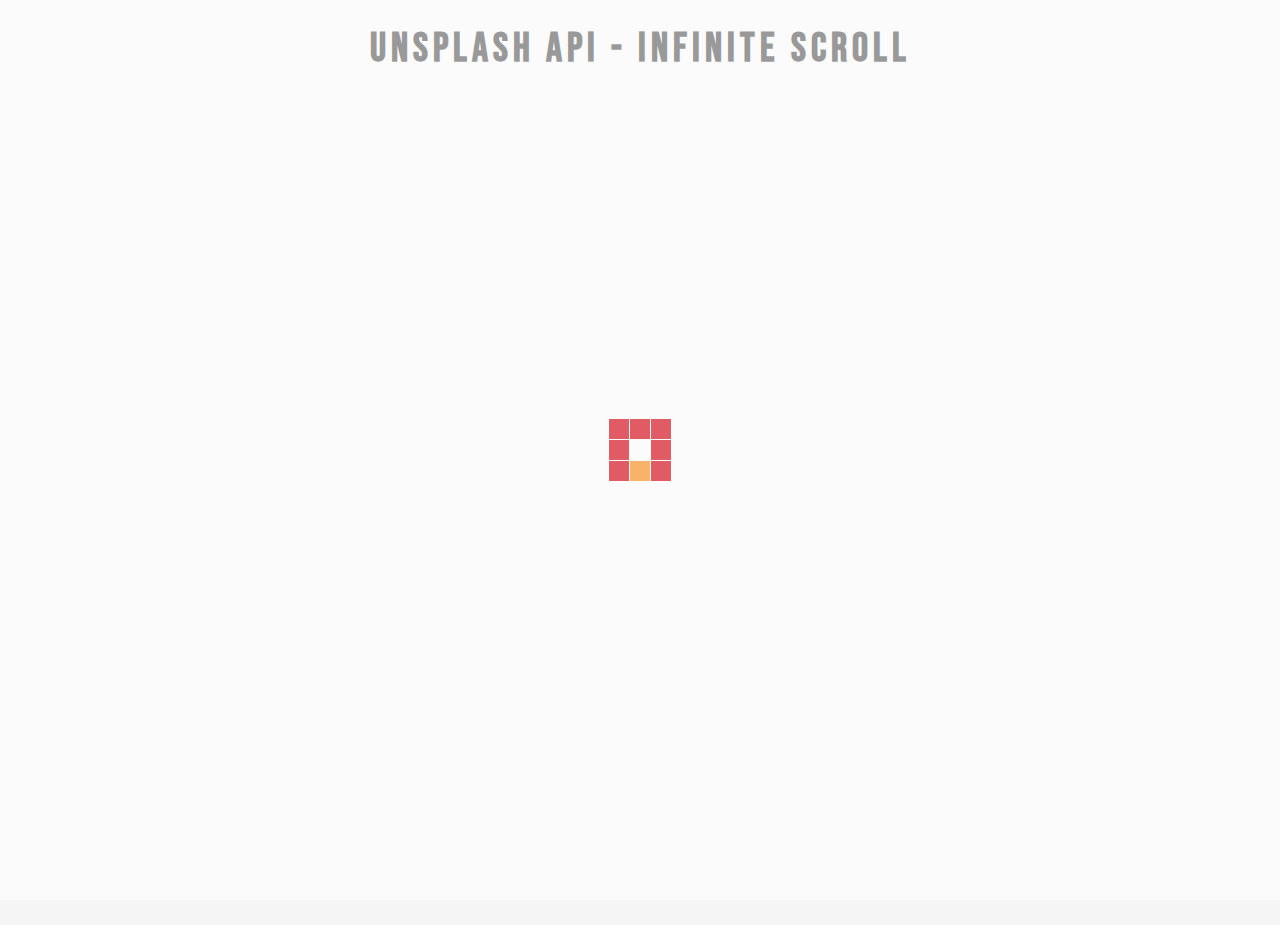
<file: infinite-scroll/index.html>
<!DOCTYPE html>
<html lang="en">
<head>
    <meta charset="UTF-8">
    <meta http-equiv="X-UA-Compatible" content="IE=edge">
    <meta name="viewport" content="width=device-width, initial-scale=1.0">
    <title>Infinite Scroll</title>
    <link rel="stylesheet" href="https://cdnjs.cloudflare.com/ajax/libs/font-awesome/6.0.0/css/all.min.css">
    <link rel="stylesheet" href="./style.css">
</head>
<body>
    <!-- Title -->
    <h1>Unsplash API - Infinite Scroll</h1>

    <!-- Loader -->
    <div class="loader" id="loader" >
        <img src="./loder.svg" alt="loading">
    </div>
    <!-- Image Container  -->

    <div class="image-container" id="image-container">
        
    </div>
    <!-- Script -->
    <script src="./script.js"></script>
</body>
</html>
</file>
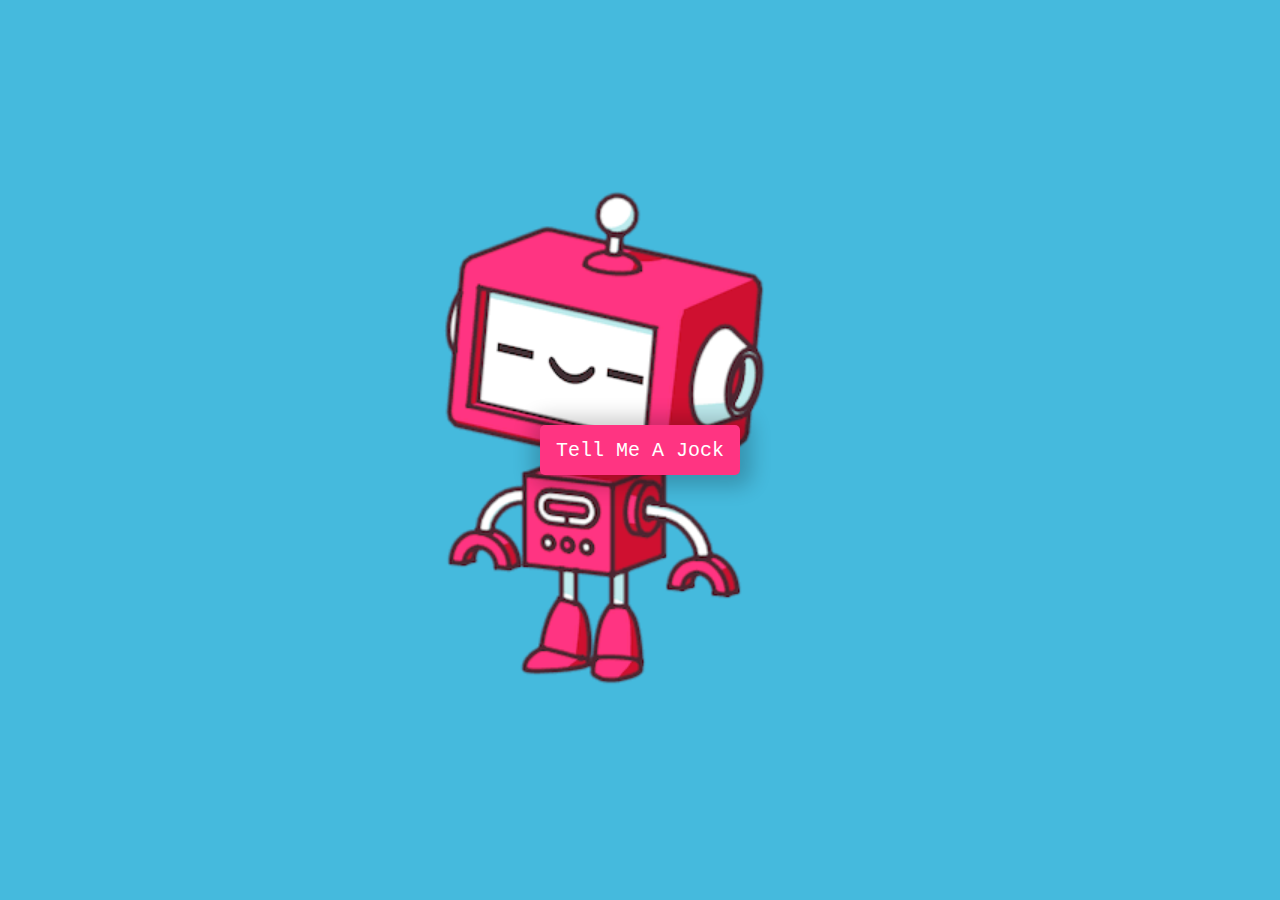
<file: joke-teller/index.html>
<!DOCTYPE html>
<html lang="en">
<head>
    <meta charset="UTF-8">
    <meta name="viewport" content="width=device-width, initial-scale=1.0">
    <title>Template</title>
    <link rel="icon" type="image/png" href="favicon.png">
    <link rel="stylesheet" href="style.css">
</head>
<body>
    <div class="container">
        <button id="button">Tell Me A Jock</button>
        <audio id="audio" controls hidden></audio>
    </div>
    <!-- Script -->
    <script src="voice.js"></script>
    <script src="script.js"></script>
</body>
</html>
</file>
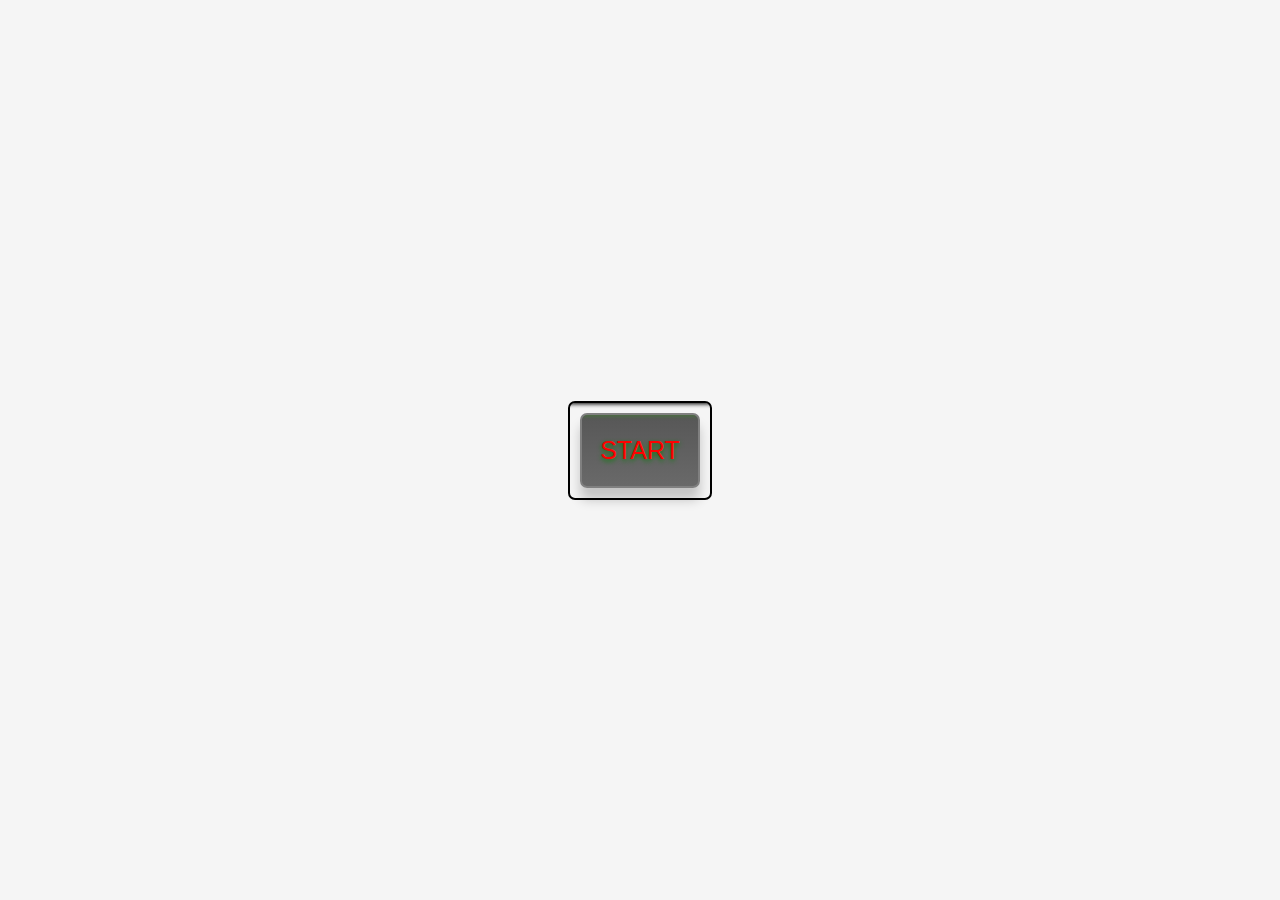
<file: picture-in-picture/index.html>
<!DOCTYPE html>
<html lang="en">
<head>
    <meta charset="UTF-8">
    <meta http-equiv="X-UA-Compatible" content="IE=edge">
    <meta name="viewport" content="width=device-width, initial-scale=1.0">
    <title>Picture in Picture</title>
    <link rel="stylesheet" href="https://cdnjs.cloudflare.com/ajax/libs/font-awesome/6.0.0/css/all.min.css">
    <link rel="stylesheet" href="./style.css">
</head>
<body>
    <!-- Video -->
    <video src="" id="video" controls height="360" width="640" hidden></video>
    
    <div class="button-container">
        <button id="button">START</button>
    </div>
    <!-- Script -->
    <script src="./script.js"></script>
</body>
</html>
</file>
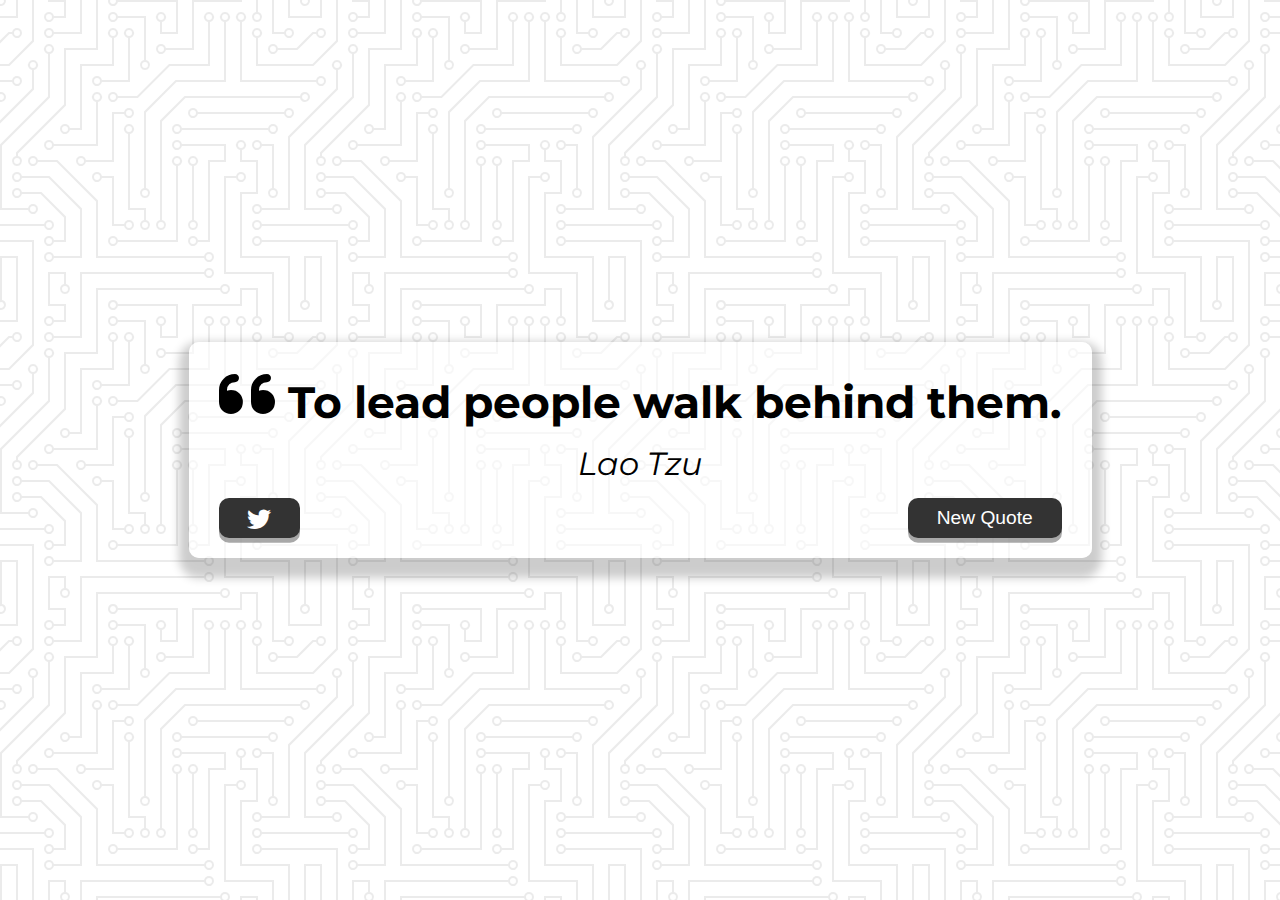
<file: quote-generator/index.html>
<!DOCTYPE html>
<html lang="en">
<head>
    <meta charset="UTF-8">
    <meta http-equiv="X-UA-Compatible" content="IE=edge">
    <meta name="viewport" content="width=device-width, initial-scale=1.0">
    <title>Quote Generator</title>
    <link rel="stylesheet" href="https://cdnjs.cloudflare.com/ajax/libs/font-awesome/6.0.0/css/all.min.css">
    <link rel="stylesheet" href="./style.css">
</head>
<body>
    <div class="quote-container" id="quote-container">
        <!-- Quote    -->
        <div class="quote-text">
            <i class="fas fa-quote-left"></i>
            <span id="quote"></span>
        </div>

        <!-- Author -->
        <div class="quote-author">
            <span id="author"></span>
        </div>
        <!-- Buttons -->
        <div class="button-container">
            <button class="twitter-button" id="twitter" title="Tweet This!"><i class="fa-brands fa-twitter"></i></button>
            <button id="new-quote">New Quote</button>
            
        </div>
    </div>
    <!-- Script -->
    <script src="./quotes.js" ></script>
    <script src="./script.js"></script>
    
</body>
</html>
</file>
<file: infinite-scroll/style.css>
@import url('https://fonts.googleapis.com/css2?family=Bebas+Neue&family=Lilita+One&family=Montserrat:ital,wght@0,300;0,400;1,100;1,300&display=swap');
html {
    box-sizing: border-box;

}

body {
    margin: 0;
    min-height: 100vh;
    font-family: 'Bebas Neue', sans-serif;
    background-color: whitesmoke;
}

h1 {
    text-align: center;
    letter-spacing: 5px;
    margin-top: 25px;
    margin-bottom: 15px;
    font-size: 40px;

}

/* loader */
.loader {
    position: fixed;
    top: 0;
    bottom: 0;
    right: 0;
    left: 0;
    background-color: rgba(255, 255, 255, 0.6);
}

.loader img {
    position: fixed;
    top: 50%;
    left: 50%;
    transform: translate(-50%, -50%);
}


/* image container */

.image-container {
    margin: 10px 30%;
   
  

}

.image-container img {
   width: 100%;
   margin-top: 5px;
   margin-bottom: 5px;
}


/* Media Query: Large smartphone */

@media screen and (max-width: 600px) {
    h1 {
        font-size: 20px;

    }

    .image-container {
        margin: 10px;
    }
}
</file>
<file: joke-teller/style.css>
/* ROBOT.GIF from Giphy - https://giphy.com/gifs/robot-cinema-4d-eyedesyn-3o7abtn7DuREEpsyWY */

html {
  box-sizing: border-box;
}

body {
  margin: 0;
  background-color: #45badd;
}


.container {
  width: 100vw;
  height: 100vh;
  display: flex;
  flex-direction: column;
  align-items: center;
  justify-content: center;
  background: url('./robot.gif');
  background-repeat: no-repeat;
  background-size: contain;
  background-position: left center;
  
}

button {
  cursor: pointer;
  outline: none;
  width: 200px;
  height: 50px;
  font-family: 'Courier New', Courier, monospace;
  font-size: 20px;
  color: white;
  background-color: #ff3482;
  border: none;
  border-radius: 5px; 
  box-shadow: 2px 2px 20px 10px rgba(0,0,0, 0.2);
}

button:hover {
  filter: brightness(95%);

}

button:active {
  transform: scale(0.98);
}

button:disabled {
  cursor:default;
  filter: brightness(30%);
}

/* Media Query: Tablet or Smaller  */
@media screen and (max-width: 1000px) {
  .container {
    background-size: cover;
    background-position: center center;
  

  }

  button {
    box-shadow:  5px 5px 30px 20px rgba(0,0,0, 0.5);
  }
}
</file>
<file: picture-in-picture/style.css>
html {
    box-sizing: border-box;

}

body {
    margin: 0;
    min-height: 100vh;
    display: flex;
    align-items: center;
    justify-content: center;
    background-color: whitesmoke;
}

.button-container {
    border: 2px solid black;
    padding: 10px;
    border-radius: 7px;
    box-shadow: inset 0px 20px 4px -19px black;

}

button {
    cursor: pointer;
    outline: none;
    width: 120px;
    height: 75px;
    font-size: 25px;
    color: red;
    text-shadow: 0 2px 5px green;
    background: linear-gradient(to top,#696969,#575757);
    border: 2px solid gray;
    border-radius: 7px;
    box-shadow: inset 0 20px 4px -19px rgba(48, 167, 15, 0.4), 0 12px 12px 0 rgba(0,0,0,0.2);
}

button:hover {
    background:  linear-gradient(to bottom,#696969,#575757);
}

button:active {
    transform: translate(0,3px);
    box-shadow: 0 6px 6px 0 rgba(0,0,0,0.3);
}
</file>
<file: quote-generator/style.css>
@import url('https://fonts.googleapis.com/css2?family=Lilita+One&family=Montserrat:ital,wght@0,300;0,400;1,100;1,300&display=swap');
html {
    box-sizing: border-box;

}

body {
    margin: 0;
    min-height: 100vh;
    display: flex;
    align-items: center;
    justify-content: center;
    background-color: #ffffff;
    background-image: url("data:image/svg+xml,%3Csvg xmlns='http://www.w3.org/2000/svg' viewBox='0 0 304 304' width='304' height='304'%3E%3Cpath fill='%23000000' fill-opacity='0.08' d='M44.1 224a5 5 0 1 1 0 2H0v-2h44.1zm160 48a5 5 0 1 1 0 2H82v-2h122.1zm57.8-46a5 5 0 1 1 0-2H304v2h-42.1zm0 16a5 5 0 1 1 0-2H304v2h-42.1zm6.2-114a5 5 0 1 1 0 2h-86.2a5 5 0 1 1 0-2h86.2zm-256-48a5 5 0 1 1 0 2H0v-2h12.1zm185.8 34a5 5 0 1 1 0-2h86.2a5 5 0 1 1 0 2h-86.2zM258 12.1a5 5 0 1 1-2 0V0h2v12.1zm-64 208a5 5 0 1 1-2 0v-54.2a5 5 0 1 1 2 0v54.2zm48-198.2V80h62v2h-64V21.9a5 5 0 1 1 2 0zm16 16V64h46v2h-48V37.9a5 5 0 1 1 2 0zm-128 96V208h16v12.1a5 5 0 1 1-2 0V210h-16v-76.1a5 5 0 1 1 2 0zm-5.9-21.9a5 5 0 1 1 0 2H114v48H85.9a5 5 0 1 1 0-2H112v-48h12.1zm-6.2 130a5 5 0 1 1 0-2H176v-74.1a5 5 0 1 1 2 0V242h-60.1zm-16-64a5 5 0 1 1 0-2H114v48h10.1a5 5 0 1 1 0 2H112v-48h-10.1zM66 284.1a5 5 0 1 1-2 0V274H50v30h-2v-32h18v12.1zM236.1 176a5 5 0 1 1 0 2H226v94h48v32h-2v-30h-48v-98h12.1zm25.8-30a5 5 0 1 1 0-2H274v44.1a5 5 0 1 1-2 0V146h-10.1zm-64 96a5 5 0 1 1 0-2H208v-80h16v-14h-42.1a5 5 0 1 1 0-2H226v18h-16v80h-12.1zm86.2-210a5 5 0 1 1 0 2H272V0h2v32h10.1zM98 101.9V146H53.9a5 5 0 1 1 0-2H96v-42.1a5 5 0 1 1 2 0zM53.9 34a5 5 0 1 1 0-2H80V0h2v34H53.9zm60.1 3.9V66H82v64H69.9a5 5 0 1 1 0-2H80V64h32V37.9a5 5 0 1 1 2 0zM101.9 82a5 5 0 1 1 0-2H128V37.9a5 5 0 1 1 2 0V82h-28.1zm16-64a5 5 0 1 1 0-2H146v44.1a5 5 0 1 1-2 0V18h-26.1zm102.2 270a5 5 0 1 1 0 2H98v14h-2v-16h124.1zM242 149.9V160h16v34h-16v62h48v48h-2v-46h-48v-66h16v-30h-16v-12.1a5 5 0 1 1 2 0zM53.9 18a5 5 0 1 1 0-2H64V2H48V0h18v18H53.9zm112 32a5 5 0 1 1 0-2H192V0h50v2h-48v48h-28.1zm-48-48a5 5 0 0 1-9.8-2h2.07a3 3 0 1 0 5.66 0H178v34h-18V21.9a5 5 0 1 1 2 0V32h14V2h-58.1zm0 96a5 5 0 1 1 0-2H137l32-32h39V21.9a5 5 0 1 1 2 0V66h-40.17l-32 32H117.9zm28.1 90.1a5 5 0 1 1-2 0v-76.51L175.59 80H224V21.9a5 5 0 1 1 2 0V82h-49.59L146 112.41v75.69zm16 32a5 5 0 1 1-2 0v-99.51L184.59 96H300.1a5 5 0 0 1 3.9-3.9v2.07a3 3 0 0 0 0 5.66v2.07a5 5 0 0 1-3.9-3.9H185.41L162 121.41v98.69zm-144-64a5 5 0 1 1-2 0v-3.51l48-48V48h32V0h2v50H66v55.41l-48 48v2.69zM50 53.9v43.51l-48 48V208h26.1a5 5 0 1 1 0 2H0v-65.41l48-48V53.9a5 5 0 1 1 2 0zm-16 16V89.41l-34 34v-2.82l32-32V69.9a5 5 0 1 1 2 0zM12.1 32a5 5 0 1 1 0 2H9.41L0 43.41V40.6L8.59 32h3.51zm265.8 18a5 5 0 1 1 0-2h18.69l7.41-7.41v2.82L297.41 50H277.9zm-16 160a5 5 0 1 1 0-2H288v-71.41l16-16v2.82l-14 14V210h-28.1zm-208 32a5 5 0 1 1 0-2H64v-22.59L40.59 194H21.9a5 5 0 1 1 0-2H41.41L66 216.59V242H53.9zm150.2 14a5 5 0 1 1 0 2H96v-56.6L56.6 162H37.9a5 5 0 1 1 0-2h19.5L98 200.6V256h106.1zm-150.2 2a5 5 0 1 1 0-2H80v-46.59L48.59 178H21.9a5 5 0 1 1 0-2H49.41L82 208.59V258H53.9zM34 39.8v1.61L9.41 66H0v-2h8.59L32 40.59V0h2v39.8zM2 300.1a5 5 0 0 1 3.9 3.9H3.83A3 3 0 0 0 0 302.17V256h18v48h-2v-46H2v42.1zM34 241v63h-2v-62H0v-2h34v1zM17 18H0v-2h16V0h2v18h-1zm273-2h14v2h-16V0h2v16zm-32 273v15h-2v-14h-14v14h-2v-16h18v1zM0 92.1A5.02 5.02 0 0 1 6 97a5 5 0 0 1-6 4.9v-2.07a3 3 0 1 0 0-5.66V92.1zM80 272h2v32h-2v-32zm37.9 32h-2.07a3 3 0 0 0-5.66 0h-2.07a5 5 0 0 1 9.8 0zM5.9 0A5.02 5.02 0 0 1 0 5.9V3.83A3 3 0 0 0 3.83 0H5.9zm294.2 0h2.07A3 3 0 0 0 304 3.83V5.9a5 5 0 0 1-3.9-5.9zm3.9 300.1v2.07a3 3 0 0 0-1.83 1.83h-2.07a5 5 0 0 1 3.9-3.9zM97 100a3 3 0 1 0 0-6 3 3 0 0 0 0 6zm0-16a3 3 0 1 0 0-6 3 3 0 0 0 0 6zm16 16a3 3 0 1 0 0-6 3 3 0 0 0 0 6zm16 16a3 3 0 1 0 0-6 3 3 0 0 0 0 6zm0 16a3 3 0 1 0 0-6 3 3 0 0 0 0 6zm-48 32a3 3 0 1 0 0-6 3 3 0 0 0 0 6zm16 16a3 3 0 1 0 0-6 3 3 0 0 0 0 6zm32 48a3 3 0 1 0 0-6 3 3 0 0 0 0 6zm-16 16a3 3 0 1 0 0-6 3 3 0 0 0 0 6zm32-16a3 3 0 1 0 0-6 3 3 0 0 0 0 6zm0-32a3 3 0 1 0 0-6 3 3 0 0 0 0 6zm16 32a3 3 0 1 0 0-6 3 3 0 0 0 0 6zm32 16a3 3 0 1 0 0-6 3 3 0 0 0 0 6zm0-16a3 3 0 1 0 0-6 3 3 0 0 0 0 6zm-16-64a3 3 0 1 0 0-6 3 3 0 0 0 0 6zm16 0a3 3 0 1 0 0-6 3 3 0 0 0 0 6zm16 96a3 3 0 1 0 0-6 3 3 0 0 0 0 6zm0 16a3 3 0 1 0 0-6 3 3 0 0 0 0 6zm16 16a3 3 0 1 0 0-6 3 3 0 0 0 0 6zm16-144a3 3 0 1 0 0-6 3 3 0 0 0 0 6zm0 32a3 3 0 1 0 0-6 3 3 0 0 0 0 6zm16-32a3 3 0 1 0 0-6 3 3 0 0 0 0 6zm16-16a3 3 0 1 0 0-6 3 3 0 0 0 0 6zm-96 0a3 3 0 1 0 0-6 3 3 0 0 0 0 6zm0 16a3 3 0 1 0 0-6 3 3 0 0 0 0 6zm16-32a3 3 0 1 0 0-6 3 3 0 0 0 0 6zm96 0a3 3 0 1 0 0-6 3 3 0 0 0 0 6zm-16-64a3 3 0 1 0 0-6 3 3 0 0 0 0 6zm16-16a3 3 0 1 0 0-6 3 3 0 0 0 0 6zm-32 0a3 3 0 1 0 0-6 3 3 0 0 0 0 6zm0-16a3 3 0 1 0 0-6 3 3 0 0 0 0 6zm-16 0a3 3 0 1 0 0-6 3 3 0 0 0 0 6zm-16 0a3 3 0 1 0 0-6 3 3 0 0 0 0 6zm-16 0a3 3 0 1 0 0-6 3 3 0 0 0 0 6zM49 36a3 3 0 1 0 0-6 3 3 0 0 0 0 6zm-32 0a3 3 0 1 0 0-6 3 3 0 0 0 0 6zm32 16a3 3 0 1 0 0-6 3 3 0 0 0 0 6zM33 68a3 3 0 1 0 0-6 3 3 0 0 0 0 6zm16-48a3 3 0 1 0 0-6 3 3 0 0 0 0 6zm0 240a3 3 0 1 0 0-6 3 3 0 0 0 0 6zm16 32a3 3 0 1 0 0-6 3 3 0 0 0 0 6zm-16-64a3 3 0 1 0 0-6 3 3 0 0 0 0 6zm0 16a3 3 0 1 0 0-6 3 3 0 0 0 0 6zm-16-32a3 3 0 1 0 0-6 3 3 0 0 0 0 6zm80-176a3 3 0 1 0 0-6 3 3 0 0 0 0 6zm16 0a3 3 0 1 0 0-6 3 3 0 0 0 0 6zm-16-16a3 3 0 1 0 0-6 3 3 0 0 0 0 6zm32 48a3 3 0 1 0 0-6 3 3 0 0 0 0 6zm16-16a3 3 0 1 0 0-6 3 3 0 0 0 0 6zm0-32a3 3 0 1 0 0-6 3 3 0 0 0 0 6zm112 176a3 3 0 1 0 0-6 3 3 0 0 0 0 6zm-16 16a3 3 0 1 0 0-6 3 3 0 0 0 0 6zm0 16a3 3 0 1 0 0-6 3 3 0 0 0 0 6zm0 16a3 3 0 1 0 0-6 3 3 0 0 0 0 6zM17 180a3 3 0 1 0 0-6 3 3 0 0 0 0 6zm0 16a3 3 0 1 0 0-6 3 3 0 0 0 0 6zm0-32a3 3 0 1 0 0-6 3 3 0 0 0 0 6zm16 0a3 3 0 1 0 0-6 3 3 0 0 0 0 6zM17 84a3 3 0 1 0 0-6 3 3 0 0 0 0 6zm32 64a3 3 0 1 0 0-6 3 3 0 0 0 0 6zm16-16a3 3 0 1 0 0-6 3 3 0 0 0 0 6z'%3E%3C/path%3E%3C/svg%3E");

    
    font-family: 'Montserrat', sans-serif;
    font-weight: 700;
    text-align: center;

}

.quote-container {
    width: auto;
    max-width: 900px;
    padding: 20px 30px;
    border-radius: 10px;
    background-color: rgba(255,255,255,0.6);
    box-shadow: 0 10px 10px 10px rgba(0,0,0, 0.2);
}

.quote-text {
     font-size: 2.75rem;
}

.long-quote {
    font-size: 2rem;
}

.fa-quote-left {
    font-size: 4rem;
}

.quote-author {
    margin-top: 15px;
    font-style: italic;
    font-size: 2rem;
    font-weight: 400;
}

.button-container {
    margin-top: 15px;
    display: flex;
    justify-content: space-between;
}

button {
    cursor: pointer;
    font-size: 1.2rem;
    height: 2.5rem;
    border: none;
    border-radius: 10px;
    color: #fff;
    background-color: #333;
    outline: none;
    padding: 0.5rem 1.8rem;
    box-shadow: 0 0.3rem rgba(121,121,121,0.65);

}

button:hover {
    filter: brightness(110%);
}

button:active {
    transform: translate(0,0.3rem);
    box-shadow: 0 0.1rem rgba(121,121,121,0.65) ;
}

.twitter-button:hover {
    color: #38a1f3;
}

.twitter-button {
    font-size: 1.5rem;
}

/* media query: tablet or smaller */

@media screen and (max-width: 1000px){
    .quote-container {
        margin: auto 10px;
    }

    .quote-text {
        font-size: 2.5rem;
    }
}
</file>
